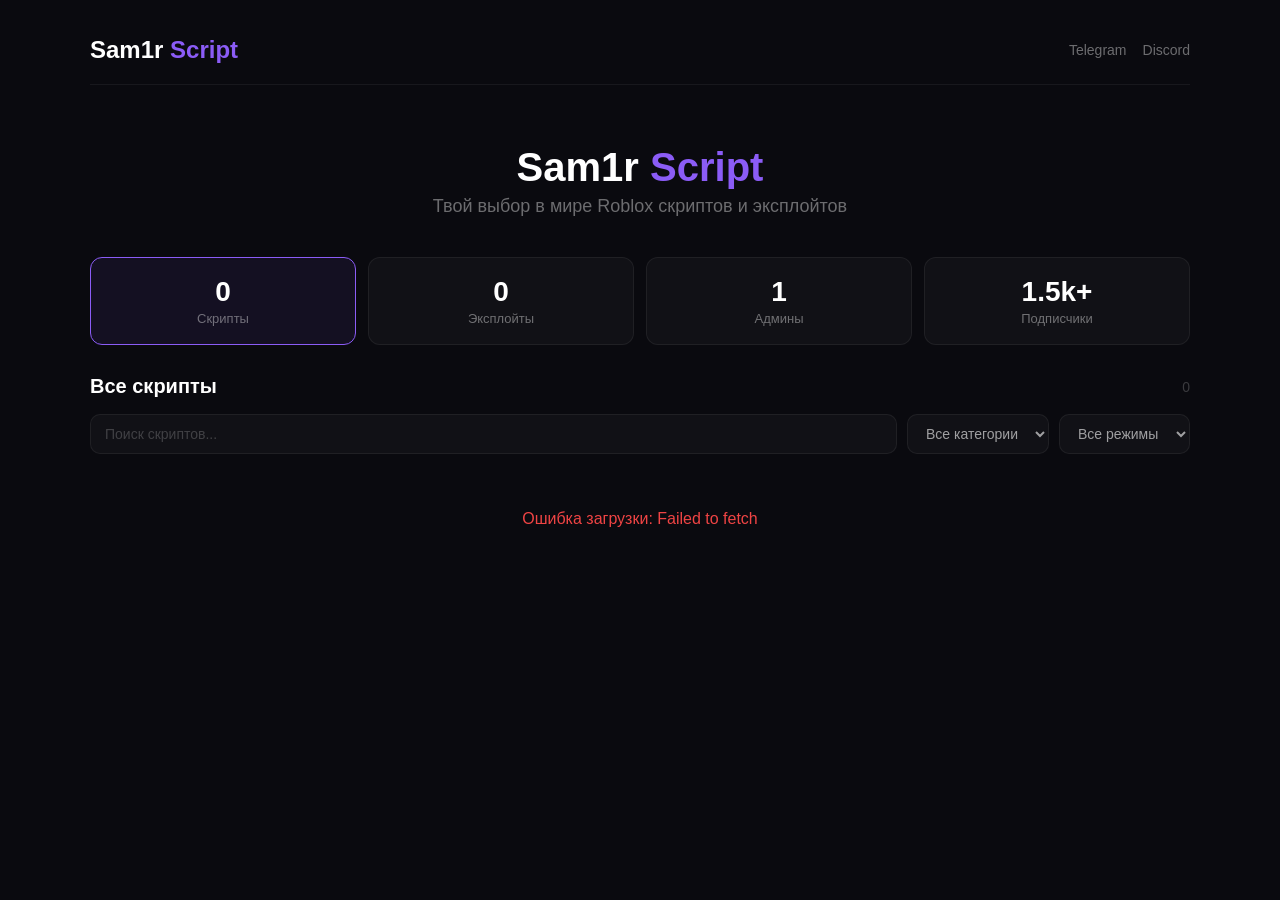
<file: index.html>
<!DOCTYPE html>
<html lang="ru">
<head>
    <meta charset="UTF-8" />
    <meta name="viewport" content="width=device-width, initial-scale=1.0" />
    <title>Sam1r Script</title>
    <link rel="stylesheet" href="styles.css" />
</head>
<body>

    <div class="container">

        <header class="header">
            <div class="logo">Sam1r <span>Script</span></div>
            <div class="header-links">
                <a href="https://t.me/sam1rscript" target="_blank">Telegram</a>
                <a href="https://discord.gg/X9EYnyxy6t" target="_blank">Discord</a>
            </div>
        </header>

        <div class="hero">
            <h1>Sam1r <span>Script</span></h1>
            <p>Твой выбор в мире Roblox скриптов и эксплойтов</p>
        </div>

        <div class="panels">
            <button class="panel-btn active" data-tab="scripts" onclick="switchTab('scripts')">
                <span class="number" id="panelScripts">0</span>
                <span class="label">Скрипты</span>
            </button>
            <button class="panel-btn" data-tab="exploits" onclick="switchTab('exploits')">
                <span class="number" id="panelExploits">0</span>
                <span class="label">Эксплойты</span>
            </button>
            <button class="panel-btn" data-tab="admins" onclick="switchTab('admins')">
                <span class="number">1</span>
                <span class="label">Админы</span>
            </button>
            <button class="panel-btn" data-tab="subs" onclick="switchTab('subs')">
                <span class="number">1.5k+</span>
                <span class="label">Подписчики</span>
            </button>
        </div>

        <div id="content-scripts" class="content-section active">
            <div class="top-bar">
                <div class="section-title" style="margin-bottom:0;">Все скрипты</div>
                <span class="count-label" id="countLabel">0</span>
            </div>
            <div class="search-bar">
                <input type="text" class="search-input" id="searchInput" placeholder="Поиск скриптов...">
                <select class="filter-select" id="categoryFilter">
                    <option value="all">Все категории</option>
                    <option value="farm">Farm</option>
                    <option value="admin">Admin</option>
                    <option value="aim">Aim</option>
                    <option value="esp">ESP</option>
                    <option value="other">Other</option>
                </select>
                <select class="filter-select" id="modeFilter">
                    <option value="all">Все режимы</option>
                </select>
            </div>
            <div id="scriptsList">
                <div class="loading">Загрузка...</div>
            </div>
        </div>

        <div id="content-exploits" class="content-section">
            <div class="top-bar">
                <div class="section-title" style="margin-bottom:0;">Эксплойты</div>
                <span class="count-label" id="exploitCount">0</span>
            </div>

            <div class="search-bar">
                <input type="text" class="search-input" id="exploitSearch" placeholder="Поиск эксплойтов...">
                <select class="filter-select" id="exploitPlatformFilter">
                    <option value="all">Все платформы</option>
                    <option value="Windows">Windows</option>
                    <option value="Android">Android</option>
                    <option value="iOS">iOS</option>
                    <option value="Mac">Mac</option>
                </select>
                <select class="filter-select" id="exploitStatusFilter">
                    <option value="all">Все статусы</option>
                    <option value="updated">Обновлён</option>
                    <option value="outdated">Не обновлён</option>
                </select>
            </div>

            <div id="exploitsList">
                <div class="loading">Загрузка эксплойтов...</div>
            </div>
        </div>

        <div id="content-admins" class="content-section">
        <div class="section-title">Админы</div>
        <div class="admins-grid">
            
            <div class="admin-card">
                <div class="admin-header">
                    <span class="admin-name">Sam1r</span>
                    <span class="admin-badge">owner</span>
                </div>
                <div class="admin-contacts">
                    <span class="admin-tag">владелец</span>
                    <span class="admin-id">chat tag</span>
                </div>
                <div class="admin-desc">Creator and owner of the <br>@sam1rscript project and channel.</div>
            </div>
    
           
        <div id="content-subs" class="content-section">
            <div class="section-title">Подписчики</div>
            <div class="empty">Скоро появятся</div>
        </div>

        <div class="footer">
            &copy; 2026 Sam1r Script. Все права защищены.
        </div>

    </div>

    <script src="script.js"></script>

</body>
</html>
</file>
<file: styles.css>
* {
    margin: 0;
    padding: 0;
    box-sizing: border-box;
}
body {
    background: #0a0a0f;
    color: #ffffff;
    font-family: -apple-system, 'Segoe UI', Arial, sans-serif;
    padding: 20px;
    min-height: 100vh;
}
.container {
    max-width: 1100px;
    margin: 0 auto;
}
.header {
    display: flex;
    align-items: center;
    justify-content: space-between;
    padding: 16px 0 20px;
    border-bottom: 1px solid rgba(255, 255, 255, 0.06);
    margin-bottom: 30px;
    flex-wrap: wrap;
    gap: 10px;
}
.logo {
    font-size: 24px;
    font-weight: 800;
    color: #ffffff;
}
.logo span {
    color: #8b5cf6;
}
.header-links {
    display: flex;
    gap: 16px;
}
.header-links a {
    color: rgba(255, 255, 255, 0.4);
    text-decoration: none;
    font-size: 14px;
    transition: color 0.2s;
}
.header-links a:hover {
    color: #ffffff;
}
.hero {
    text-align: center;
    padding: 30px 20px 40px;
}
.hero h1 {
    font-size: 40px;
    font-weight: 800;
}
.hero h1 span {
    color: #8b5cf6;
}
.hero p {
    color: rgba(255, 255, 255, 0.4);
    font-size: 18px;
    margin-top: 6px;
}
.panels {
    display: grid;
    grid-template-columns: repeat(4, 1fr);
    gap: 12px;
    margin-bottom: 30px;
}
.panel-btn {
    background: rgba(255, 255, 255, 0.03);
    border: 1px solid rgba(255, 255, 255, 0.06);
    border-radius: 12px;
    padding: 18px 12px;
    text-align: center;
    cursor: pointer;
    transition: all 0.2s;
    color: #ffffff;
    font-family: inherit;
    font-size: 14px;
    font-weight: 600;
}
.panel-btn:hover {
    background: rgba(255, 255, 255, 0.06);
    border-color: rgba(139, 92, 246, 0.2);
}
.panel-btn.active {
    border-color: #8b5cf6;
    background: rgba(139, 92, 246, 0.08);
}
.panel-btn .number {
    font-size: 28px;
    font-weight: 700;
    display: block;
    margin-bottom: 2px;
}
.panel-btn .label {
    font-size: 13px;
    color: rgba(255, 255, 255, 0.4);
    font-weight: 400;
}
.section-title {
    font-size: 20px;
    font-weight: 700;
    margin-bottom: 16px;
}
.section-title .accent {
    color: #8b5cf6;
}
.script {
    background: rgba(255, 255, 255, 0.03);
    border: 1px solid rgba(255, 255, 255, 0.06);
    border-radius: 12px;
    padding: 16px 20px;
    margin-bottom: 12px;
    transition: all 0.2s;
}
.script:hover {
    border-color: rgba(139, 92, 246, 0.2);
    background: rgba(255, 255, 255, 0.05);
}
.script-header {
    display: flex;
    align-items: center;
    gap: 10px;
    flex-wrap: wrap;
    margin-bottom: 4px;
}
.script-name {
    font-size: 17px;
    font-weight: 600;
}
.script-tag {
    font-size: 11px;
    font-weight: 500;
    background: rgba(139, 92, 246, 0.15);
    color: #8b5cf6;
    padding: 2px 10px;
    border-radius: 20px;
}
.script-mode {
    font-size: 11px;
    font-weight: 500;
    background: rgba(6, 182, 212, 0.15);
    color: #06b6d4;
    padding: 2px 10px;
    border-radius: 20px;
}
.script-desc {
    font-size: 14px;
    color: rgba(255, 255, 255, 0.5);
    margin: 4px 0 8px;
}
.script-meta {
    font-size: 12px;
    color: rgba(255, 255, 255, 0.2);
    margin-bottom: 8px;
}
.script-code {
    background: rgba(255, 255, 255, 0.04);
    padding: 10px 14px;
    border-radius: 8px;
    font-family: 'Courier New', monospace;
    font-size: 13px;
    color: rgba(255, 255, 255, 0.6);
    word-break: break-all;
    border: 1px solid rgba(255, 255, 255, 0.04);
    position: relative;
}
.copy-btn {
    background: rgba(139, 92, 246, 0.15);
    color: #8b5cf6;
    border: none;
    padding: 4px 12px;
    border-radius: 6px;
    font-size: 12px;
    cursor: pointer;
    transition: all 0.2s;
    font-family: inherit;
    float: right;
    margin-left: 10px;
}
.copy-btn:hover {
    background: rgba(139, 92, 246, 0.25);
}
.copy-btn.copied {
    background: rgba(52, 211, 153, 0.2);
    color: #34d399;
}
.empty {
    text-align: center;
    padding: 40px 20px;
    color: rgba(255, 255, 255, 0.2);
}
.loading {
    text-align: center;
    padding: 40px 20px;
    color: rgba(255, 255, 255, 0.2);
}
.error {
    text-align: center;
    padding: 40px 20px;
    color: #ef4444;
}
.content-section {
    display: none;
}
.content-section.active {
    display: block;
}
.top-bar {
    display: flex;
    justify-content: space-between;
    align-items: center;
    margin-bottom: 16px;
    flex-wrap: wrap;
    gap: 10px;
}
.count-label {
    color: rgba(255, 255, 255, 0.2);
    font-size: 14px;
}
.search-bar {
    display: flex;
    gap: 10px;
    margin-bottom: 16px;
    flex-wrap: wrap;
}
.search-input {
    flex: 1;
    min-width: 150px;
    padding: 10px 14px;
    border-radius: 10px;
    border: 1px solid rgba(255, 255, 255, 0.06);
    background: rgba(255, 255, 255, 0.03);
    color: #ffffff;
    font-size: 14px;
    outline: none;
}
.search-input:focus {
    border-color: rgba(139, 92, 246, 0.3);
}
.search-input::placeholder {
    color: rgba(255, 255, 255, 0.2);
}
.filter-select {
    padding: 10px 14px;
    border-radius: 10px;
    border: 1px solid rgba(255, 255, 255, 0.06);
    background: rgba(255, 255, 255, 0.03);
    color: rgba(255, 255, 255, 0.6);
    font-size: 14px;
    outline: none;
    cursor: pointer;
}
.filter-select option {
    background: #1a1a2e;
    color: #ffffff;
}
.footer {
    margin-top: 40px;
    padding-top: 20px;
    border-top: 1px solid rgba(255, 255, 255, 0.04);
    text-align: center;
    color: rgba(255, 255, 255, 0.15);
    font-size: 13px;
}
.status-dot {
    display: inline-block;
    width: 8px;
    height: 8px;
    border-radius: 50%;
    margin-right: 6px;
}
.dot-updated {
    background: #34d399;
}
.dot-outdated {
    background: #ef4444;
}
.dot-unknown {
    background: #fbbf24;
}

.exploit-row {
    display: flex;
    flex-wrap: wrap;
    gap: 14px;
    margin-top: 6px;
}
.exploit-card {
    background: rgba(255, 255, 255, 0.03);
    border: 1px solid rgba(255, 255, 255, 0.06);
    border-radius: 12px;
    padding: 16px 18px;
    transition: all 0.2s;
    flex: 0 0 auto;
    width: calc(33.333% - 10px);
    min-width: 260px;
    display: flex;
    flex-direction: column;
    gap: 4px;
}
.exploit-card:hover {
    border-color: rgba(139, 92, 246, 0.2);
    background: rgba(255, 255, 255, 0.05);
}
.exploit-top {
    display: flex;
    justify-content: space-between;
    align-items: flex-start;
    flex-wrap: wrap;
    gap: 6px;
    min-height: 28px;
}
.exploit-title {
    font-size: 17px;
    font-weight: 600;
}
.exploit-version {
    font-size: 13px;
    color: rgba(255, 255, 255, 0.4);
    margin-left: 4px;
}
.exploit-platform {
    font-size: 11px;
    background: rgba(255, 255, 255, 0.04);
    padding: 1px 10px;
    border-radius: 10px;
    color: rgba(255, 255, 255, 0.3);
    margin-left: 4px;
}
.exploit-updated {
    font-size: 12px;
    color: rgba(255, 255, 255, 0.3);
    margin: 2px 0;
    min-height: 18px;
}
.exploit-features {
    display: flex;
    flex-wrap: wrap;
    gap: 8px 16px;
    font-size: 12px;
    color: rgba(255, 255, 255, 0.4);
    margin: 2px 0;
    min-height: 18px;
}
.exploit-features span {
    display: flex;
    align-items: center;
    gap: 3px;
}
.exploit-features .val {
    color: #ffffff;
    font-weight: 500;
}
.exploit-features .yes {
    color: #34d399;
}
.exploit-features .no {
    color: #ef4444;
}
.exploit-features .na {
    color: rgba(255, 255, 255, 0.15);
}
.exploit-bottom {
    display: flex;
    justify-content: space-between;
    align-items: center;
    flex-wrap: wrap;
    gap: 6px;
    margin-top: 4px;
    min-height: 28px;
}
.exploit-status {
    display: flex;
    align-items: center;
    gap: 6px;
    font-size: 13px;
    font-weight: 500;
}
.status-updated {
    color: #34d399;
}
.status-outdated {
    color: #ef4444;
}
.exploit-cost {
    font-size: 13px;
    color: rgba(255, 255, 255, 0.3);
    background: rgba(255, 255, 255, 0.03);
    padding: 2px 12px;
    border-radius: 20px;
    border: 1px solid rgba(255, 255, 255, 0.04);
}
.exploit-links {
    display: flex;
    gap: 8px;
    align-items: center;
}
.exploit-links a {
    display: inline-block;
    width: 18px;
    height: 18px;
    transition: opacity 0.2s;
    opacity: 0.4;
}
.exploit-links a:hover {
    opacity: 1;
}
.exploit-links a img {
    width: 100%;
    height: 100%;
    display: block;
    filter: brightness(0) saturate(100%) invert(1) opacity(0.4);
    transition: filter 0.2s;
}
.exploit-links a:hover img {
    filter: brightness(0) saturate(100%) invert(1) opacity(1);
}

@media (max-width: 900px) {
    .exploit-card {
        width: calc(50% - 7px);
        min-width: 220px;
    }
}
@media (max-width: 600px) {
    .exploit-card {
        width: 100%;
        min-width: unset;
    }
    .panels {
        grid-template-columns: repeat(2, 1fr);
    }
    .header {
        flex-direction: column;
        align-items: flex-start;
    }
    .script-header {
        flex-direction: column;
        align-items: flex-start;
    }
    .search-bar {
        flex-direction: column;
    }
    .search-input {
        min-width: unset;
    }
    .filter-select {
        width: 100%;
    }
    .hero h1 {
        font-size: 28px;
    }
    .hero p {
        font-size: 15px;
    }
}

/* ===== ADMINS ===== */
.admins-grid {
    display: grid;
    grid-template-columns: repeat(auto-fill, minmax(300px, 1fr));
    gap: 20px;
    margin-top: 10px;
}

.admin-card {
    background: rgba(255, 255, 255, 0.03);
    border: 1px solid rgba(255, 255, 255, 0.06);
    border-radius: 16px;
    padding: 22px 24px 22px;
    transition: all 0.3s ease;
}

.admin-card:hover {
    border-color: rgba(139, 92, 246, 0.35);
    background: rgba(255, 255, 255, 0.06);
    transform: translateY(-3px);
    box-shadow: 0 8px 30px rgba(139, 92, 246, 0.08);
}

.admin-header {
    display: flex;
    align-items: center;
    gap: 14px;
    margin-bottom: 8px;
    flex-wrap: wrap;
}

.admin-name {
    font-size: 22px;
    font-weight: 700;
    color: #ffffff;
    letter-spacing: -0.3px;
}

.admin-badge {
    font-size: 13px;
    font-weight: 600;
    color: #ffffff;
    background: linear-gradient(135deg, #8b5cf6, #7c3aed);
    padding: 5px 18px;
    border-radius: 24px;
    display: inline-block;
    letter-spacing: 0.3px;
    text-transform: lowercase;
    box-shadow: 0 2px 12px rgba(139, 92, 246, 0.3);
    border: 1px solid rgba(139, 92, 246, 0.2);
}

.admin-badge:first-letter {
    text-transform: uppercase;
}

.admin-contacts {
    display: flex;
    flex-wrap: wrap;
    gap: 10px 20px;
    font-size: 14px;
    color: rgba(255, 255, 255, 0.35);
    margin: 6px 0 10px;
    padding: 4px 0;
}

.admin-tag {
    color: #8b5cf6;
    font-weight: 500;
    font-size: 14px;
}

.admin-id {
    color: rgba(255, 255, 255, 0.3);
    font-size: 14px;
}

.admin-desc {
    font-size: 14px;
    color: rgba(255, 255, 255, 0.45);
    line-height: 1.6;
    margin-top: 4px;
    padding-top: 8px;
    border-top: 1px solid rgba(255, 255, 255, 0.04);
}

@media (max-width: 600px) {
    .admins-grid {
        grid-template-columns: 1fr;
        gap: 14px;
    }
    
    .admin-card {
        padding: 18px 18px 18px;
    }
    
    .admin-header {
        gap: 10px;
    }
    
    .admin-name {
        font-size: 19px;
    }
    
    .admin-badge {
        font-size: 12px;
        padding: 4px 14px;
    }
}
</file>
